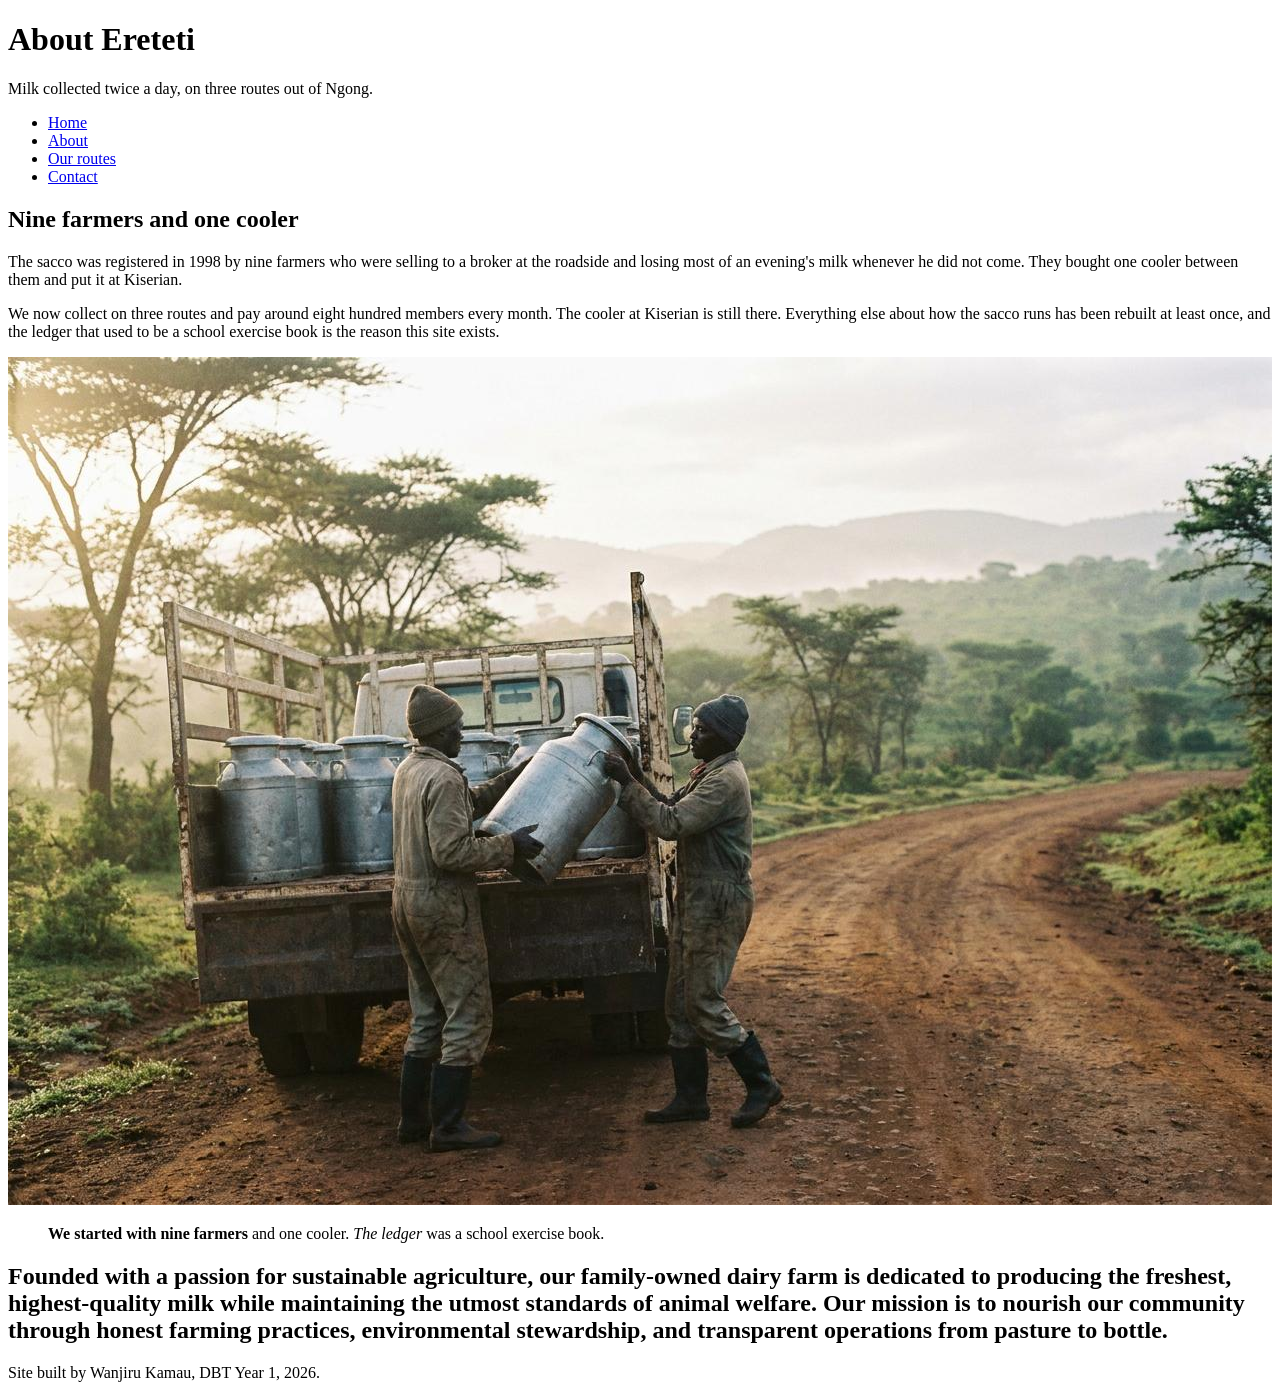
<file: about.html>
<!DOCTYPE html>
<html lang="en">
<head>
<meta charset="utf-8">
<title>About us-Ereteti Dairy Sacco</title>
<script src="js/main.js" defer></script>
</head>
<body>
<header>
<h1> About Ereteti </h1>
<p>Milk collected twice a day, on three routes out of Ngong.</p>
</header>
<nav>
<ul>
<li><a href="index.html">Home</a></li>
<li><a href="about.html">About</a></li>
<li><a href="routes.html">Our routes</a></li>
<li><a href="contact.html">Contact</a></li>
</ul>
</nav>
<main>
    <section>
    <h2>Nine farmers and one cooler</h2>
    <p> The sacco was registered in 1998 by nine farmers who were
              selling to a broker at the roadside and losing most of an
              evening's milk whenever he did not come. They bought one
              cooler between them and put it at Kiserian.
</p>
<p> We now collect on three routes and pay around eight
              hundred members every month. The cooler at Kiserian is
              still there. Everything else about how the sacco runs has
              been rebuilt at least once, and the ledger that used to be
              a school exercise book is the reason this site exists.
</p>
    </section>
    <img src="img/collection-lorry.jpg"
alt="Farmers Collecting milk from a lorry at the Kiserian center">
<blockquote>
  <p><strong> We started with nine farmers</strong> and one cooler.<em> The ledger</em> was a school exercise book.</p>
</blockquote>
    <h2>Founded with a passion for sustainable agriculture, our family-owned dairy farm is dedicated to producing the freshest, highest-quality milk while maintaining the utmost standards of animal welfare. Our mission is to nourish our community through honest farming practices, environmental stewardship, and transparent operations from pasture to bottle.</h2>
    <section>
<p>Site built by Wanjiru Kamau, DBT Year 1, 2026.</p>
</footer>
</body>
</html>
</file>
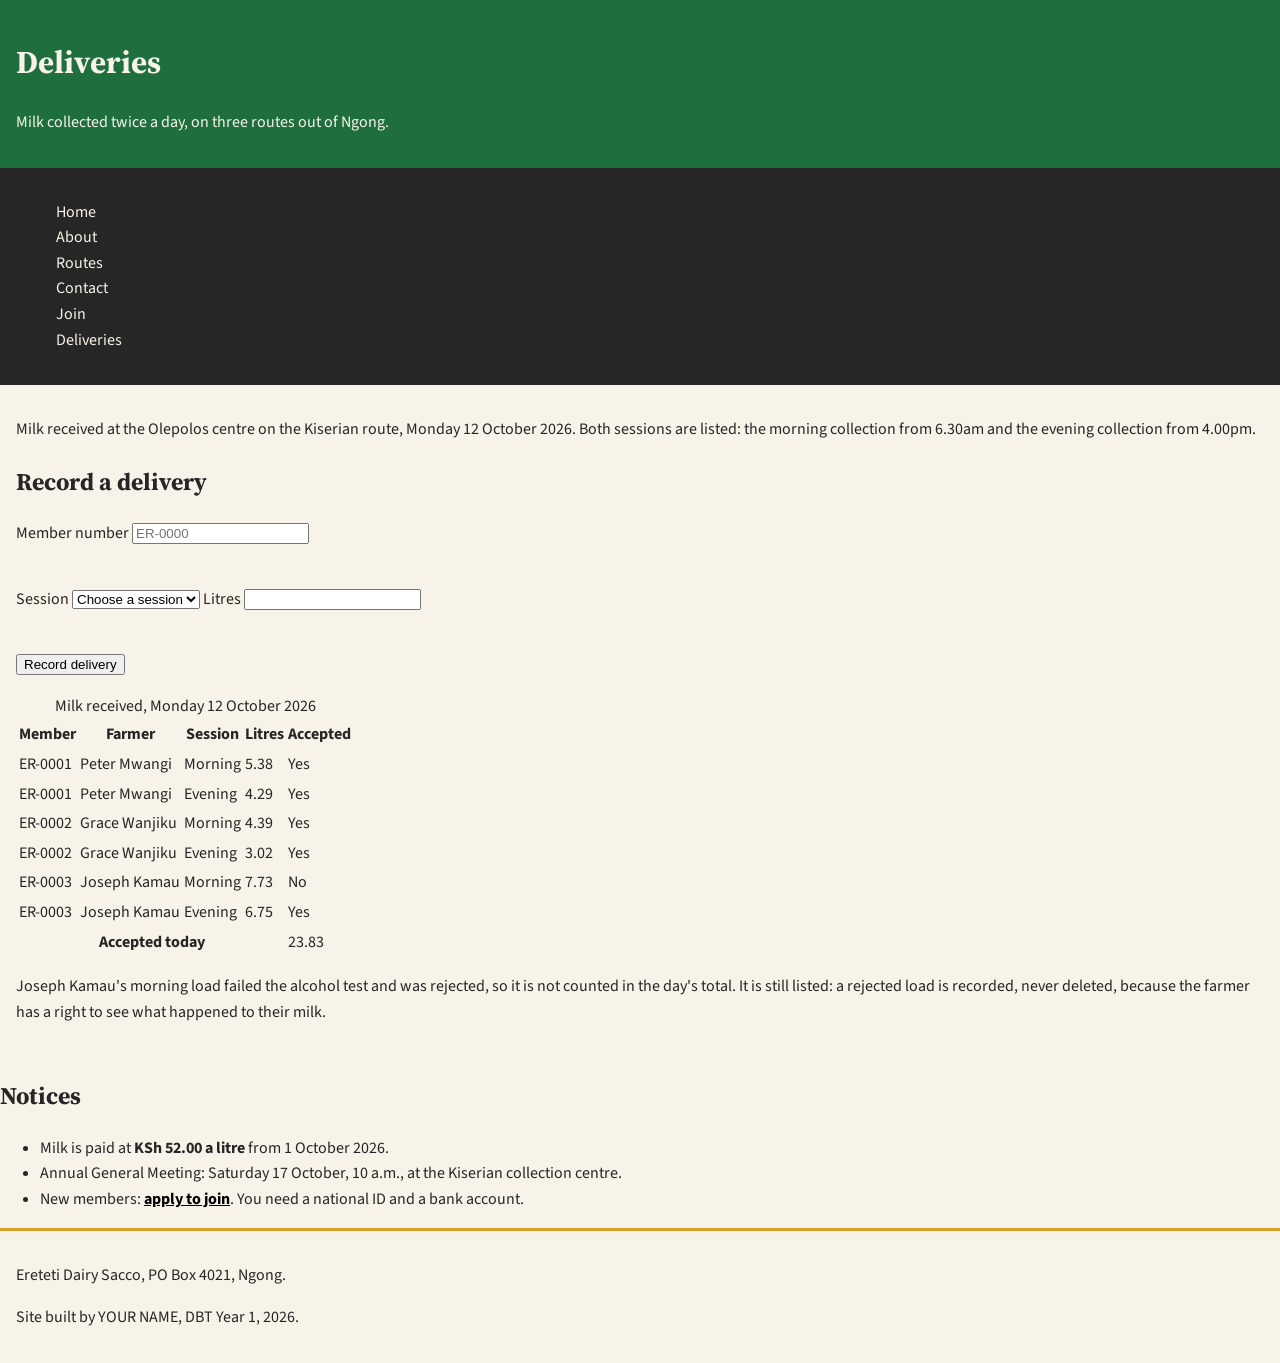
<file: deliveries.html>
<!DOCTYPE html>
<html lang="en">
<head>
  <meta charset="utf-8">
  <meta name="viewport" content="width=device-width, initial-scale=1">
  <title>Deliveries — Ereteti Dairy Sacco</title>
  <link rel="stylesheet" href="https://fonts.googleapis.com/css2?family=Source+Sans+3:wght@400;600&amp;family=Source+Serif+4:wght@600&amp;display=swap">
  <link rel="stylesheet" href="css/style.css">
  <!-- Embedded-->
   <script>
    console.log("Embedded JS");
   </script>
   
  <!-- Week 8: the script, with defer -->
  <script src="js/main.js" defer></script>
</head>
<body>

  <header>
    <h1>Deliveries</h1>
    <p>Milk collected twice a day, on three routes out of Ngong.</p>
  </header>

  <nav>
    <ul>
      <li><a href="index.html">Home</a></li>
      <li><a href="about.html">About</a></li>
      <li><a href="routes.html">Routes</a></li>
      <li><a href="contact.html">Contact</a></li>
      <li><a href="register.html">Join</a></li>
      <li><a href="deliveries.html">Deliveries</a></li>
    </ul>
  </nav>

  <main>
    <p>Milk received at the Olepolos centre on the Kiserian route,
    Monday 12 October 2026. Both sessions are listed: the morning
    collection from 6.30am and the evening collection from 4.00pm.</p>

    <!-- Week 8: the clerk's form -->
    <h2>Record a delivery</h2>

    <form id="delivery-form" action="#" method="post">
      <label for="member">Member number</label>
      <input type="text" id="member" name="member_no"
             placeholder="ER-0000" required>
      <p id="member-message" class="message"
         aria-live="polite"></p>

      <label for="session">Session</label>
      <select id="session" name="session" required>
        <option value="">Choose a session</option>
        <option value="MORNING">Morning</option>
        <option value="EVENING">Evening</option>
      </select>

      <label for="litres">Litres</label>
      <input type="number" id="litres" name="litres"
             step="0.01" required>
      <p id="litres-message" class="message"
         aria-live="polite"></p>

      <button type="submit">Record delivery</button>
      <p id="form-message" aria-live="polite"></p>
    </form>

    <div class="table-scroll">
      <table>
        <caption>Milk received, Monday 12 October 2026</caption>

        <thead>
          <tr>
            <th scope="col">Member</th>
            <th scope="col">Farmer</th>
            <th scope="col">Session</th>
            <th scope="col">Litres</th>
            <th scope="col">Accepted</th>
          </tr>
        </thead>

        <tbody>
          <tr>
            <td>ER-0001</td>
            <td>Peter Mwangi</td>
            <td>Morning</td>
            <td>5.38</td>
            <td>Yes</td>
          </tr>
          <tr>
            <td>ER-0001</td>
            <td>Peter Mwangi</td>
            <td>Evening</td>
            <td>4.29</td>
            <td>Yes</td>
          </tr>
          <tr>
            <td>ER-0002</td>
            <td>Grace Wanjiku</td>
            <td>Morning</td>
            <td>4.39</td>
            <td>Yes</td>
          </tr>
          <tr>
            <td>ER-0002</td>
            <td>Grace Wanjiku</td>
            <td>Evening</td>
            <td>3.02</td>
            <td>Yes</td>
          </tr>
          <tr>
            <td>ER-0003</td>
            <td>Joseph Kamau</td>
            <td>Morning</td>
            <td>7.73</td>
            <td>No</td>
          </tr>
          <tr>
            <td>ER-0003</td>
            <td>Joseph Kamau</td>
            <td>Evening</td>
            <td>6.75</td>
            <td>Yes</td>
          </tr>
        </tbody>

        <tfoot>
          <tr>
            <th colspan="4" scope="row">Accepted today</th>
            <td id="accepted-total">23.83</td>
          </tr>
        </tfoot>
      </table>
    </div>

    <p>Joseph Kamau's morning load failed the alcohol test and was
    rejected, so it is not counted in the day's total. It is still
    listed: a rejected load is recorded, never deleted, because the
    farmer has a right to see what happened to their milk.</p>
  </main>

  <aside>
    <h2>Notices</h2>
    <ul>
      <li>Milk is paid at <strong>KSh 52.00 a litre</strong> from
          1 October 2026.</li>
      <li>Annual General Meeting: Saturday 17 October, 10 a.m., at the
          Kiserian collection centre.</li>
      <li>New members: <a href="register.html">apply to join</a>. You need
          a national ID and a bank account.</li>
    </ul>
  </aside>

  <footer>
    <p>Ereteti Dairy Sacco, PO Box 4021, Ngong.</p>
    <!-- change this line to your own name -->
    <p>Site built by YOUR NAME, DBT Year 1, 2026.</p>
  </footer>

</body>
</html>
</file>
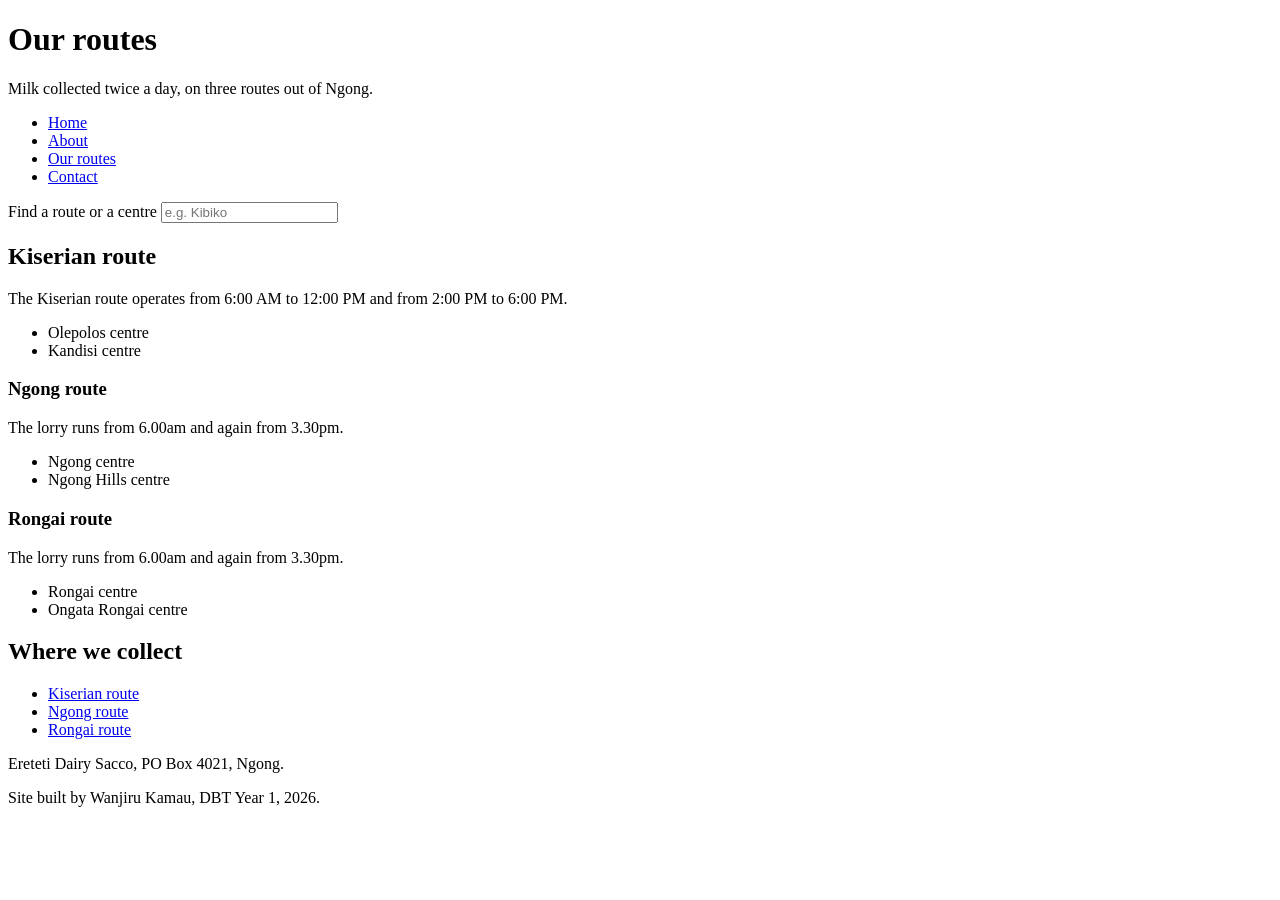
<file: routes.html>
<!DOCTYPE html>
<html lang="en">
<head>
<meta charset="utf-8">
<title>Our routes - Ereteti Dairy Sacco</title>
<script src="js/main.js" defer></script>
</head>
</html>
<body>
<header>
<h1>Our routes</h1>
<p>Milk collected twice a day, on three routes out of Ngong.</p>
</header>
<nav>
<ul>
<li><a href="index.html">Home</a></li>
<li><a href="about.html">About</a></li>
<li><a href="routes.html">Our routes</a></li>
<li><a href="contact.html">Contact</a></li>
</ul>
</nav>
<label for="route-search">Find a route or a centre</label>
<input type="search" id="route-search" placeholder="e.g. Kibiko">
<p id="route-count" aria-live="polite"></p>

<main>
    <section>
  <h2>Kiserian route</h2>
  <p>The Kiserian route operates from 6:00 AM to 12:00 PM and from 2:00 PM to 6:00 PM.</p>
  <ul>
    <li>Olepolos centre</li>
    <li>Kandisi centre</li>
  </ul>
  <h3>Ngong route</h3>
  <p>The lorry runs from 6.00am and again from 3.30pm.</p>
  <ul>
    <li>Ngong centre</li>
    <li>Ngong Hills centre</li>
  </ul>
  <h3>Rongai route</h3>
  <p>The lorry runs from 6.00am and again from 3.30pm.</p>
  <ul>
    <li>Rongai centre</li>
    <li>Ongata Rongai centre</li>
  </ul>
</section>
<h2>Where we collect</h2>
<ul>
<li><a href="routes.html">Kiserian route</a></li>
<li><a href="routes.html">Ngong route</a></li>
<li><a href="routes.html">Rongai route</a></li>
</ul>
</section>
</main>
<footer>
<p>Ereteti Dairy Sacco, PO Box 4021, Ngong.</p>
<p>Site built by Wanjiru Kamau, DBT Year 1, 2026.</p>
</footer>
</body>
</html>
</file>
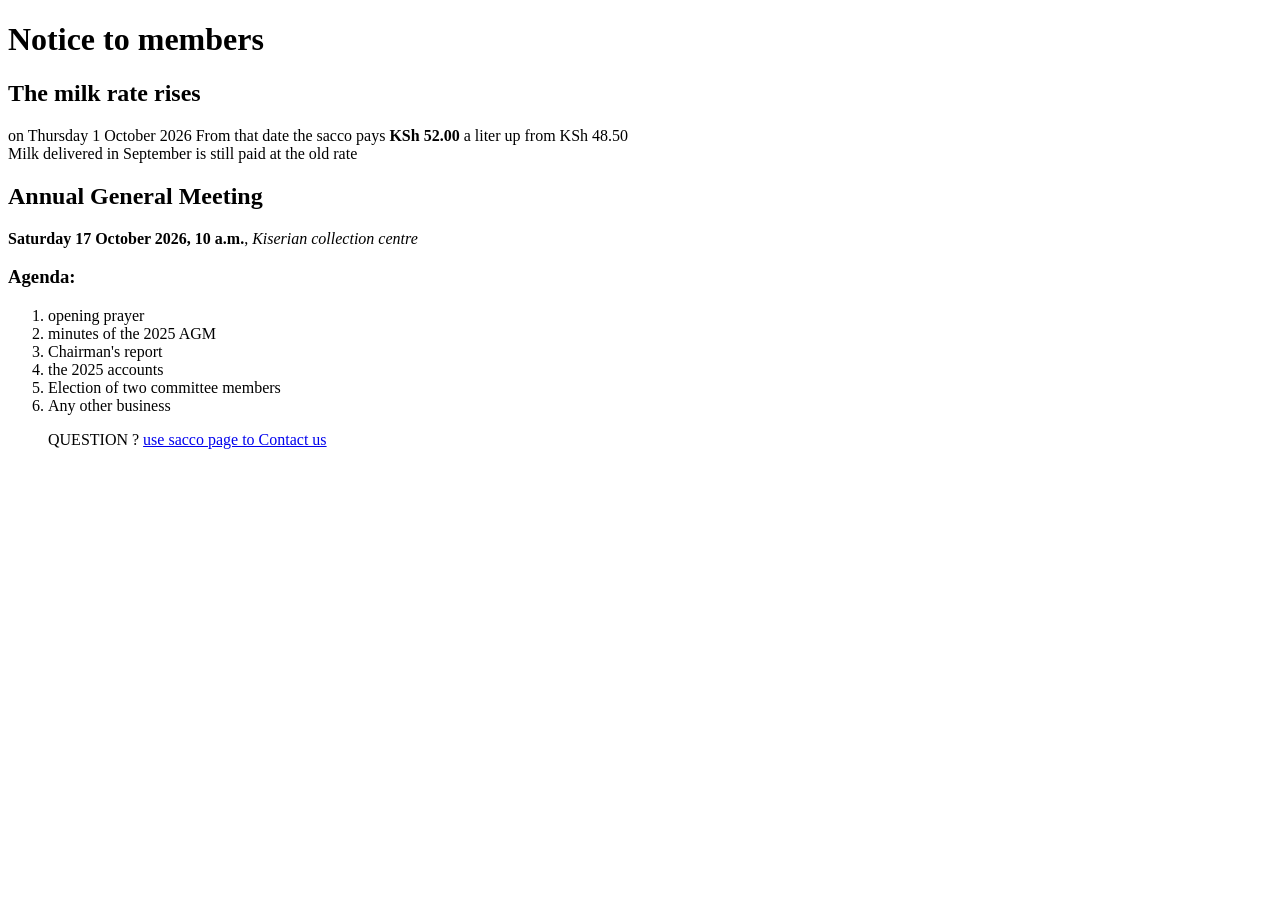
<file: practice/drill-2.html>
<!DOCTYPE html> 
<html lang="en">
<head>
    <title>Ereteti Sacco</title>
    <meta charset="UTF-8">
    <meta name="viewport" content="width=device-width, initial-scale=1.0">
</head>
<body>
    <main>
  <h1> Notice to members </h1>
  <section>
 <h2> The milk rate rises  </h2>
  <p> on Thursday 1 October 2026 
From that date the sacco pays <strong> KSh 52.00</strong> a liter up from KSh 48.50 
<br>Milk delivered in September is still paid at the old rate </br>
  </p>
  </section>

  <section>
<h2> Annual General Meeting </h2>
  <p>

<b>  Saturday 17 October 2026, 10 a.m.</b>,
<em>Kiserian collection centre</em>

    <h3>Agenda:</h3>
      <ol>
        <li>opening prayer</li>
        <li>minutes of the 2025 AGM</li>
        <li>Chairman's report</li>
        <li>the 2025 accounts</li>
        <li>Election of two committee members</li>
        <li>Any other business</li>

<p> QUESTION ?
    <A HREF =".. Contact.html" TARGET +"_blank"> use sacco page to Contact us</A>
</p>


</p>
 
  </section>

</body>
</html>

    </main>

</body>
</html>
</file>
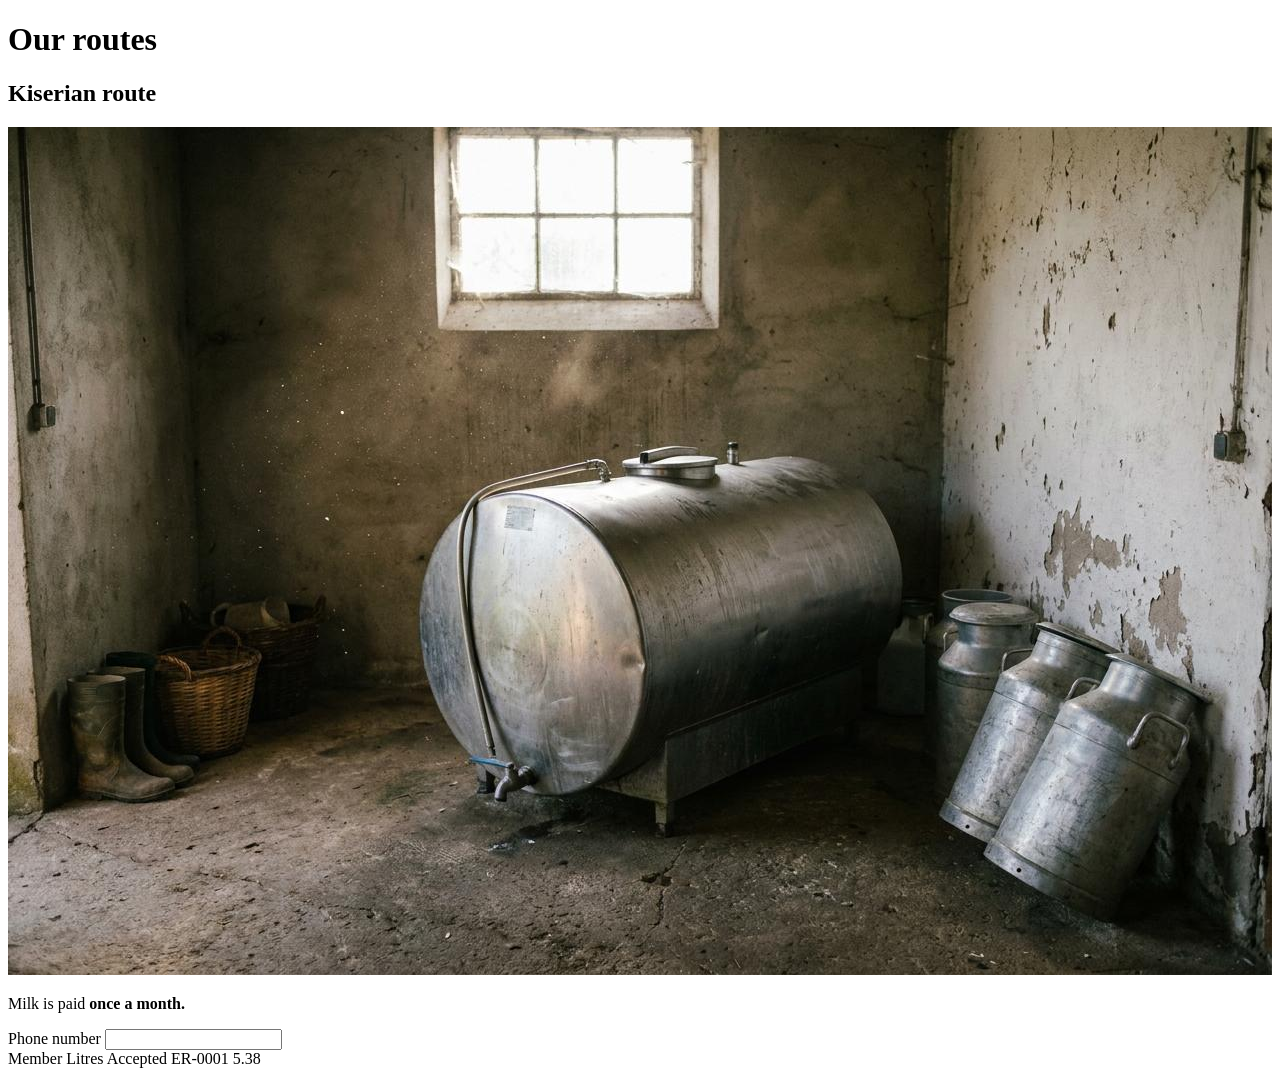
<file: practice/drill-3.html>
<!DOCTYPE html>
<html lang="en">
<head>
    <title>Ereteti Sacco</title>
    <meta charset="UTF-8">
    <meta name="viewport" content="width=device-width, initial-scale=1.0">
</head>
<body>
    <main>
    <h1>Our routes</h1>
<h2>Kiserian route</h2>
<img src="../img/first-cooler.jpg" alt="The sacco's first milk cooler">
<p>Milk is paid <strong>once a month.</strong></p>
<label for="phone">Phone number</label>
<input type="tel" id="phone" name="phone">
<section>
<tr>
 <th scope="col">Member</th>
 <th scope="col">Litres</th>
 <th scope="col">Accepted</th>
</tr>
<tr>
 <td>ER-0001</td>
 <td>5.38</td>
</tr>
</section>

</main>

</body>
</html>
</file>
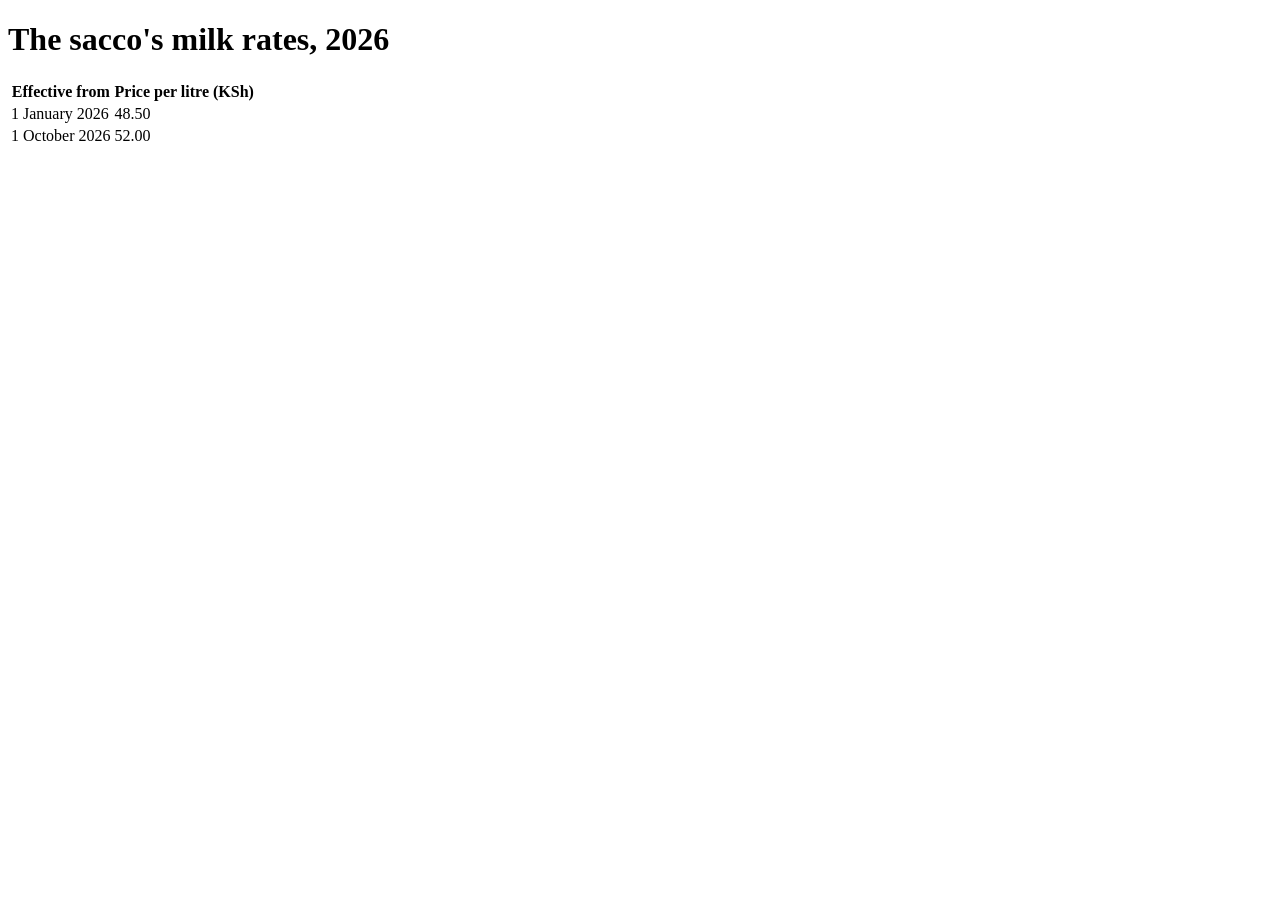
<file: practice/drill-4.html>
<!DOCTYPE html>
<html lang="en">
<head>
  <meta charset="utf-8">
  <meta name="viewport" content="width=device-width, initial-scale=1">
  <title>Drill 4</title>
</head>
<body>
  <h1>The sacco's milk rates, 2026</h1>

  <table>
    <thead>
      <tr>
        <th scope="col">Effective from</th>
        <th scope="col">Price per litre (KSh)</th>
      </tr>
    </thead>
    <tbody>
      <tr>
        <td>1 January 2026</td>
        <td>48.50</td>
      </tr>
      <tr>
        <td>1 October 2026</td>
        <td>52.00</td>
      </tr>
    </tbody>
  </table>
</body>
</html>
</file>
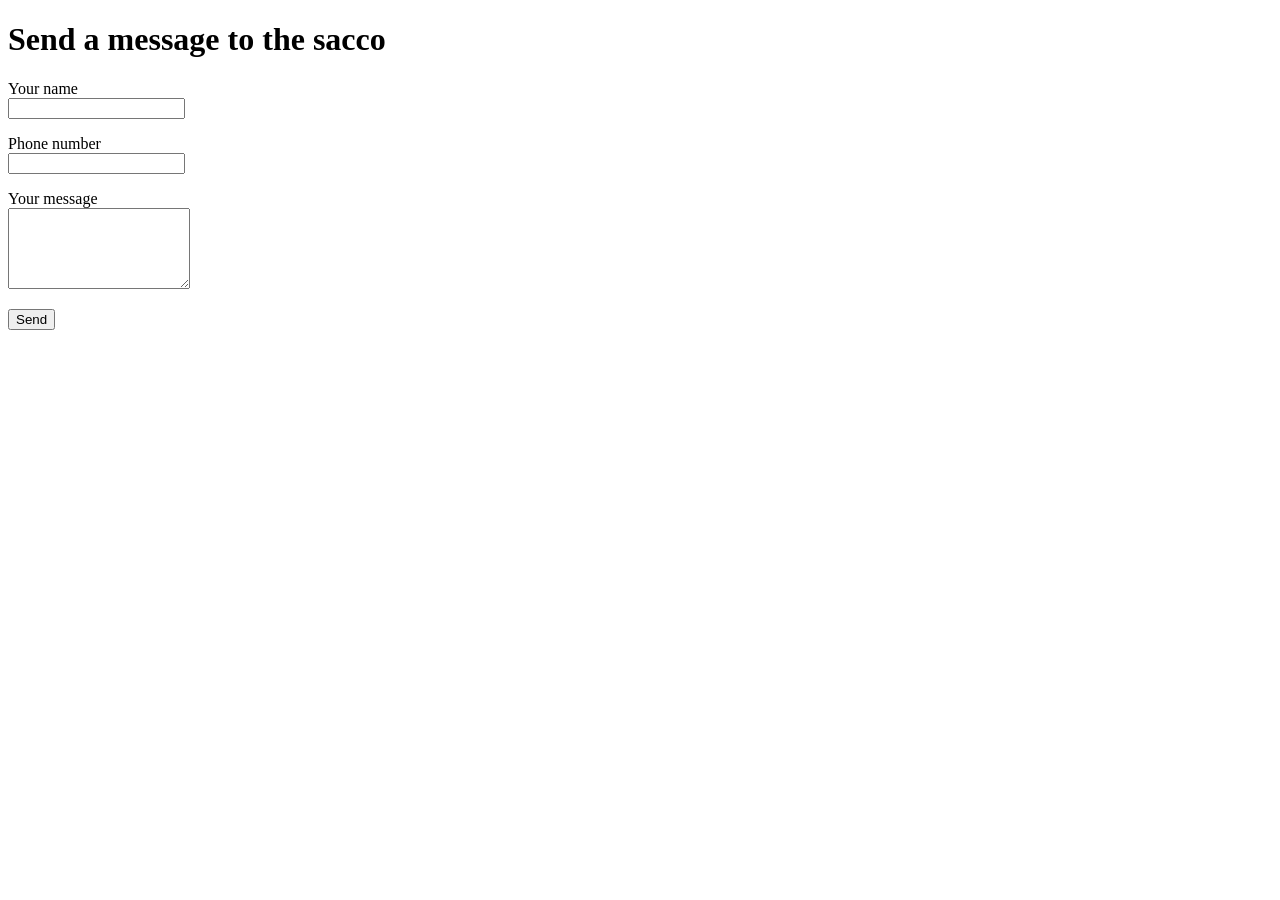
<file: practice/drill-5.html>
<!DOCTYPE html>
<html lang="en">
<head>
  <meta charset="utf-8">
  <meta name="viewport" content="width=device-width, initial-scale=1">
  <title>Drill 5</title>
</head>
<body>
  <h1>Send a message to the sacco</h1>

  <form action="#" method="post">
    <p>
      <label for="name">Your name</label><br>
      <input type="text" id="name" name="name" required>
    </p>

    <p>
      <label for="phone">Phone number</label><br>
      <input type="tel" id="phone" name="phone" pattern="07[0-9]{8}" required>
    </p>

    <p>
      <label for="message">Your message</label><br>
      <textarea id="message" name="message" rows="5" required></textarea>
    </p>

    <button type="submit">Send</button>
  </form>
</body>
</html>
</file>
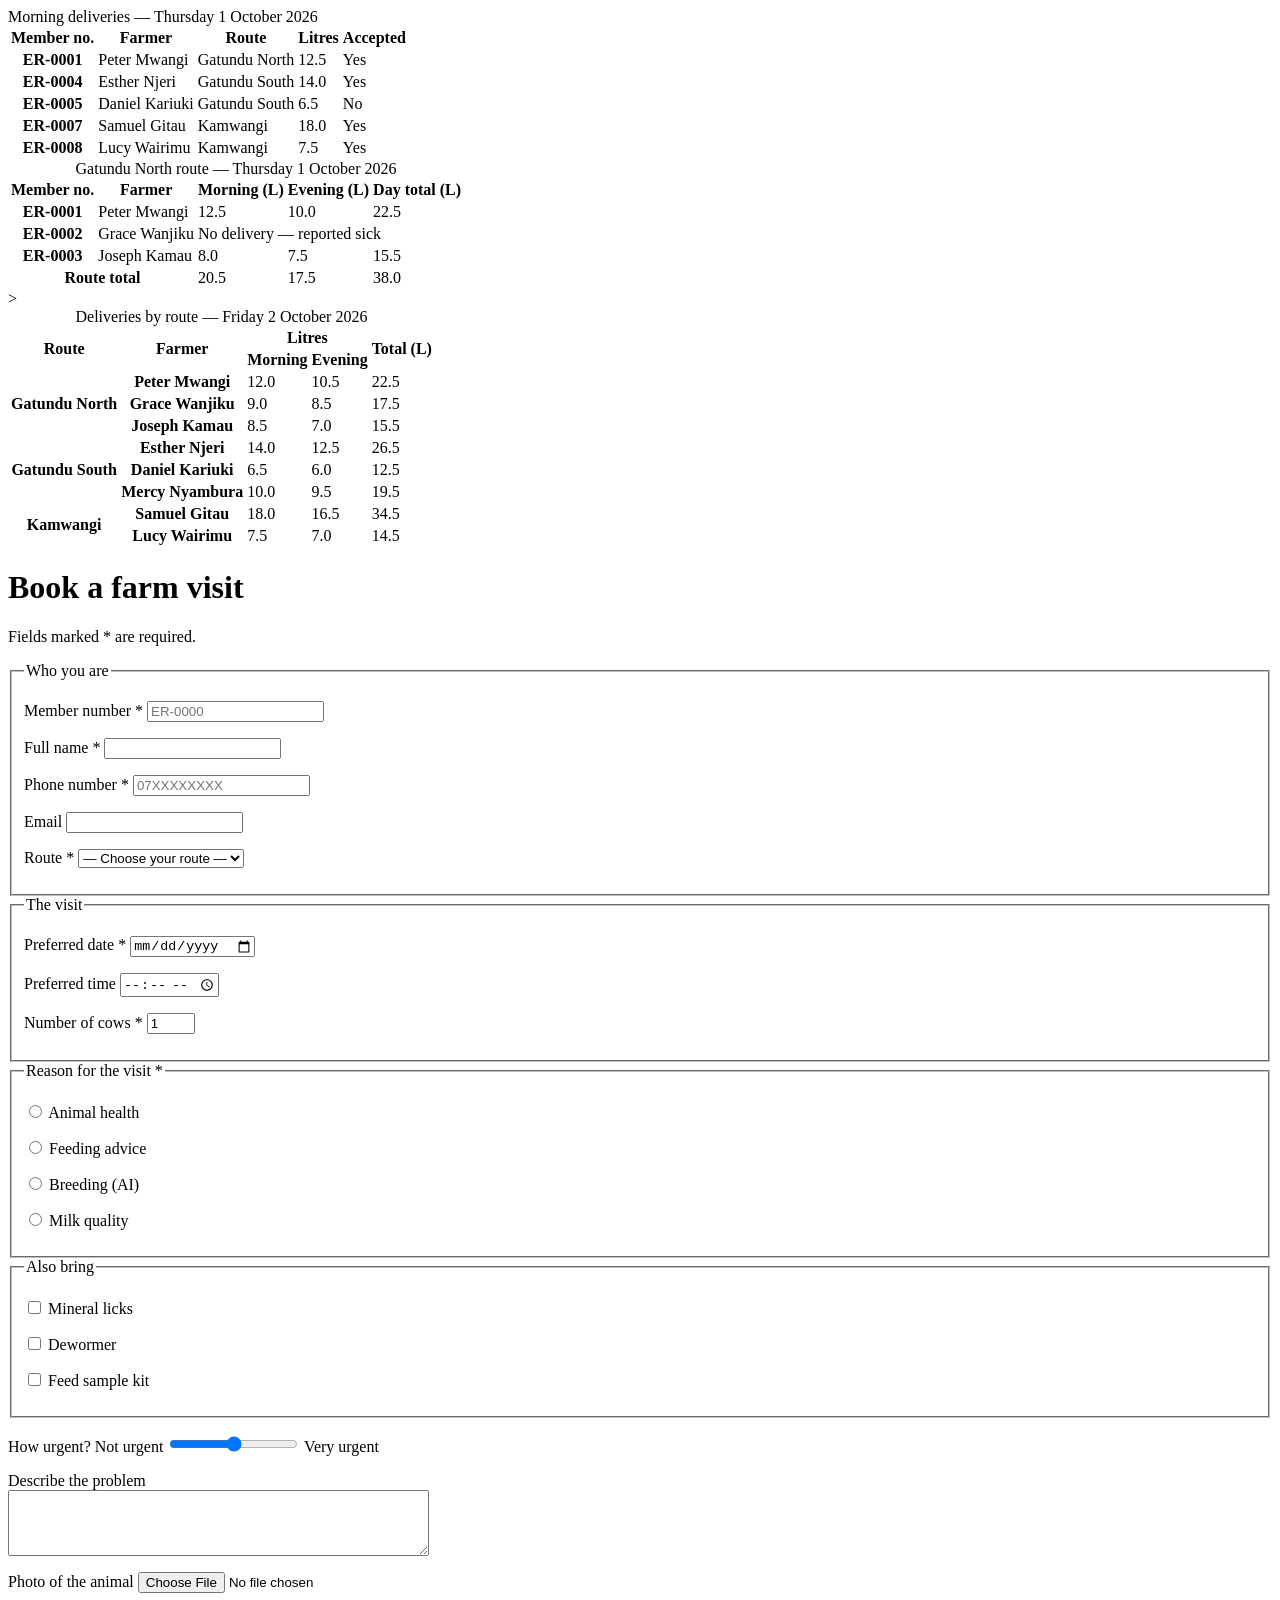
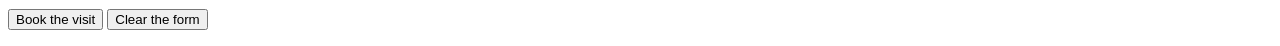
<file: practice/Tables.html>
<Section>
<caption>Morning deliveries — Thursday 1 October 2026 </caption>
<table>
<thead>
<tr>
 <th>Member no.</th>
<th> Farmer</th>
<th>  Route  </th>
<th>  Litres  </th>
<th>  Accepted</th>
</tr>
</thead>
<tbody>
<tr><th scope="row">ER-0001</th><td> Peter Mwangi</td><td> Gatundu North </td><td> 12.5 </td><td> Yes </td></tr>
<tr><th scope="row">ER-0004</th><td> Esther Njeri</td><td> Gatundu South</td><td> 14.0 </td><td> Yes </td></tr>
<tr><th scope="row">ER-0005</th><td>Daniel Kariuki</td><td> Gatundu South</td><td> 6.5 </td><td> No </td></tr>
<tr><th scope="row">ER-0007</th><td> Samuel Gitau </td><td>  Kamwangi</td><td> 18.0 </td><td> Yes </td></tr><tr><th scope="row">ER-0008</th><td> Lucy Wairimu </td><td>  Kamwangi</td><td> 7.5</td><td> Yes </td></tr>
</tbody>
</table>


<table>
    <caption>Gatundu North route — Thursday 1 October 2026</caption>
    <thead>
      <tr>
        <th scope="col">Member no.</th>
        <th scope="col">Farmer</th>
        <th scope="col">Morning (L)</th>
        <th scope="col">Evening (L)</th>
        <th scope="col">Day total (L)</th>
      </tr>
    </thead>
    <tbody>
      <tr><th scope="row">ER-0001</th><td>Peter Mwangi</td><td>12.5</td><td>10.0</td><td>22.5</td></tr>
      <tr>
        <th scope="row">ER-0002</th>
        <td>Grace Wanjiku</td>
        <td colspan="3">No delivery — reported sick</td>
      </tr>
      <tr><th scope="row">ER-0003</th><td>Joseph Kamau</td><td>8.0</td><td>7.5</td><td>15.5</td></tr>
    </tbody>
    <tfoot>
      <tr>
        <th scope="row" colspan="2">Route total</th>
        <td>20.5</td><td>17.5</td><td>38.0</td>
      </tr>
    </tfoot>

<table> 
  <caption>Deliveries by route — Friday 2 October 2026</caption>
    <thead>
      <tr>
        <th scope="col" rowspan="2">Route</th>
        <th scope="col" rowspan="2">Farmer</th>
        <th scope="colgroup" colspan="2">Litres</th>
        <th scope="col" rowspan="2">Total (L)</th>
      </tr>
      <tr>
        <th scope="col">Morning</th>
        <th scope="col">Evening</th>
      </tr>
    </thead>
     <tbody>
      <tr>
        <th scope="rowgroup" rowspan="3">Gatundu North</th>
        <th scope="row">Peter Mwangi</th><td>12.0</td><td>10.5</td><td>22.5</td>
      </tr>
      <tr><th scope="row">Grace Wanjiku</th><td>9.0</td><td>8.5</td><td>17.5</td></tr>
      <tr><th scope="row">Joseph Kamau</th><td>8.5</td><td>7.0</td><td>15.5</td></tr>
    </tbody>

 <tbody>
      <tr>
        <th scope="rowgroup" rowspan="3">Gatundu South</th>
        <th scope="row">Esther Njeri</th><td>14.0</td><td>12.5</td><td>26.5</td>
      </tr>
      <tr><th scope="row">Daniel Kariuki</th><td>6.5</td><td>6.0</td><td>12.5</td></tr>
      <tr><th scope="row">Mercy Nyambura</th><td>10.0</td><td>9.5</td><td>19.5</td></tr>
    </tbody>

    <tbody>
         <tr>
        <th scope="rowgroup" rowspan="2">Kamwangi</th>
        <th scope="row">Samuel Gitau</th><td>18.0</td><td>16.5</td><td>34.5</td>
      </tr>
      <tr><th scope="row">Lucy Wairimu</th><td>7.5</td><td>7.0</td><td>14.5</td></tr>
    </tbody>
>
</table>
</Section>
 
<!DOCTYPE html>
<html lang="en">
<head>
  <meta charset="utf-8">
  <meta name="viewport" content="width=device-width, initial-scale=1">
  <title>Book a farm visit</title>
</head>
<body>
  <h1>Book a farm visit</h1>
  <p>Fields marked * are required.</p>

  <form action="#" method="post" enctype="multipart/form-data">

    <fieldset>
      <legend>Who you are</legend>

      <p>
        <label for="member_no">Member number *</label>
        <input type="text" id="member_no" name="member_no"
               placeholder="ER-0000" pattern="ER-[0-9]{4}"
               title="ER- followed by four digits, e.g. ER-0001" required>
      </p>
      <p>
        <label for="full_name">Full name *</label>
        <input type="text" id="full_name" name="full_name" maxlength="60" required>
      </p>
      <p>
        <label for="phone">Phone number *</label>
        <input type="tel" id="phone" name="phone" placeholder="07XXXXXXXX"
               pattern="(07[0-9]{8}|\+2547[0-9]{8})"
               title="07XXXXXXXX or +2547XXXXXXXX" required>
      </p>
      <p>
        <label for="email">Email</label>
        <input type="email" id="email" name="email">
      </p>
      <p>
        <label for="route">Route *</label>
        <select id="route" name="route" required>
          <option value="">— Choose your route —</option>
          <option value="gatundu-north">Gatundu North</option>
          <option value="gatundu-south">Gatundu South</option>
          <option value="kamwangi">Kamwangi</option>
        </select>
      </p>
    </fieldset>

    <fieldset>
      <legend>The visit</legend>

      <p>
        <label for="visit_date">Preferred date *</label>
        <input type="date" id="visit_date" name="visit_date" min="2026-10-05" required>
      </p>
      <p>
        <label for="visit_time">Preferred time</label>
        <input type="time" id="visit_time" name="visit_time" min="07:00" max="17:00">
      </p>
      <p>
        <label for="cows">Number of cows *</label>
        <input type="number" id="cows" name="cows" min="1" max="50" value="1" required>
      </p>
    </fieldset>

    <fieldset>
      <legend>Reason for the visit *</legend>
      <p>
        <input type="radio" id="reason_health" name="reason" value="animal-health" required>
        <label for="reason_health">Animal health</label>
      </p>
      <p>
        <input type="radio" id="reason_feeding" name="reason" value="feeding-advice">
        <label for="reason_feeding">Feeding advice</label>
      </p>
      <p>
        <input type="radio" id="reason_breeding" name="reason" value="breeding-ai">
        <label for="reason_breeding">Breeding (AI)</label>
      </p>
      <p>
        <input type="radio" id="reason_milk" name="reason" value="milk-quality">
        <label for="reason_milk">Milk quality</label>
      </p>
    </fieldset>

    <fieldset>
      <legend>Also bring</legend>
      <p>
        <input type="checkbox" id="bring_licks" name="bring[]" value="mineral-licks">
        <label for="bring_licks">Mineral licks</label>
      </p>
      <p>
        <input type="checkbox" id="bring_dewormer" name="bring[]" value="dewormer">
        <label for="bring_dewormer">Dewormer</label>
      </p>
      <p>
        <input type="checkbox" id="bring_kit" name="bring[]" value="feed-sample-kit">
        <label for="bring_kit">Feed sample kit</label>
      </p>
    </fieldset>

    <p>
      <label for="urgency">How urgent?</label>
      Not urgent
      <input type="range" id="urgency" name="urgency" min="1" max="5" value="3">
      Very urgent
    </p>

    <p>
      <label for="details">Describe the problem</label><br>
      <textarea id="details" name="details" rows="4" cols="50"></textarea>
    </p>

    <p>
      <label for="photo">Photo of the animal</label>
      <input type="file" id="photo" name="photo" accept="image/*">
    </p>

    <p>
      <button type="submit">Book the visit</button>
      <button type="reset">Clear the form</button>
    </p>
  </form>
</body>
</html>
</file>
<file: css/style.css>
Style CSS,  /*all elements
the * - selects all elements
*/
* {
    box-sizing: border-box;
}

body{
    margin:0;
    background: #f7f3e8;
    color: #262626;
    line-height:1.6;
    /*font faces
    1. Source Serif 4
    2. Source Sans 3
    */
    font-family: 'Source Sans 3', sans-serif;
}
h1,h2{
    font-family: 'Source Serif 4', serif;
    /bold, bolder.../
    font-weight:600;
}
header{
    background:#1f6f3e;
    color:#f7f3e8;
}
nav{
    background: #262626;
}
nav a{
    color: #f7f3e8;
    text-decoration: none;
}
header, nav, main, footer{
    padding: 1rem;/a relative unitip/
}
img{
    max-width: 100%;
    height:auto;
}

/Flexbox-organizing elements along an axis-menu's/
nav ul{
    display:flex;
    flex-wrap:wrap;
    gap: 0.25rem 1.5rem;
    list-style:none;
    margin:0;
    /what is the value for padding-top,padding-bottom,padding-left,padding-right?/
    padding: 0.75rem 1rem;
}

nav{
    position: sticky;
    top:0;
}
section a{
    color:black;
    text-decoration: none;
}
aside a{
    color:black;
    font-weight: bold;
}

/grid layout/
body{
    display:grid;
    grid-template-columns: minmax(0,1fr) 18rem;
    grid-template-areas:"header header" "nav nav" "main aside" "footer footer";
}
header{
    grid-area: header;
}
nav{
    grid-area:nav;
}
main{
    grid-area:main;
}
footer{
    grid-area:footer;
}
.logo{
    width:10%
}
footer{
    border-top:3px solid #d8a22b;
}
/RWD - responsive web design/
@media (max-width: 700px){
    body{
        grid-template-columns: minmax(0,1fr);
        grid-template-areas:"header" "nav" "main" "aside" "footer";
    }
    nav{
        position: static;
    }
    nav ul{
        flex-direction: column;
    }
    .logo{
        width:2.5rem
    }
}
.message{
    color: red;
}

input.invalid{
    border: 2px solid red;
}
.message {
color: #B3261E;
min-height: 1.5em;
margin: 0.25rem 0 0.75rem;
}
input.invalid {
border: 2px solid #B3261E;
}
</file>
